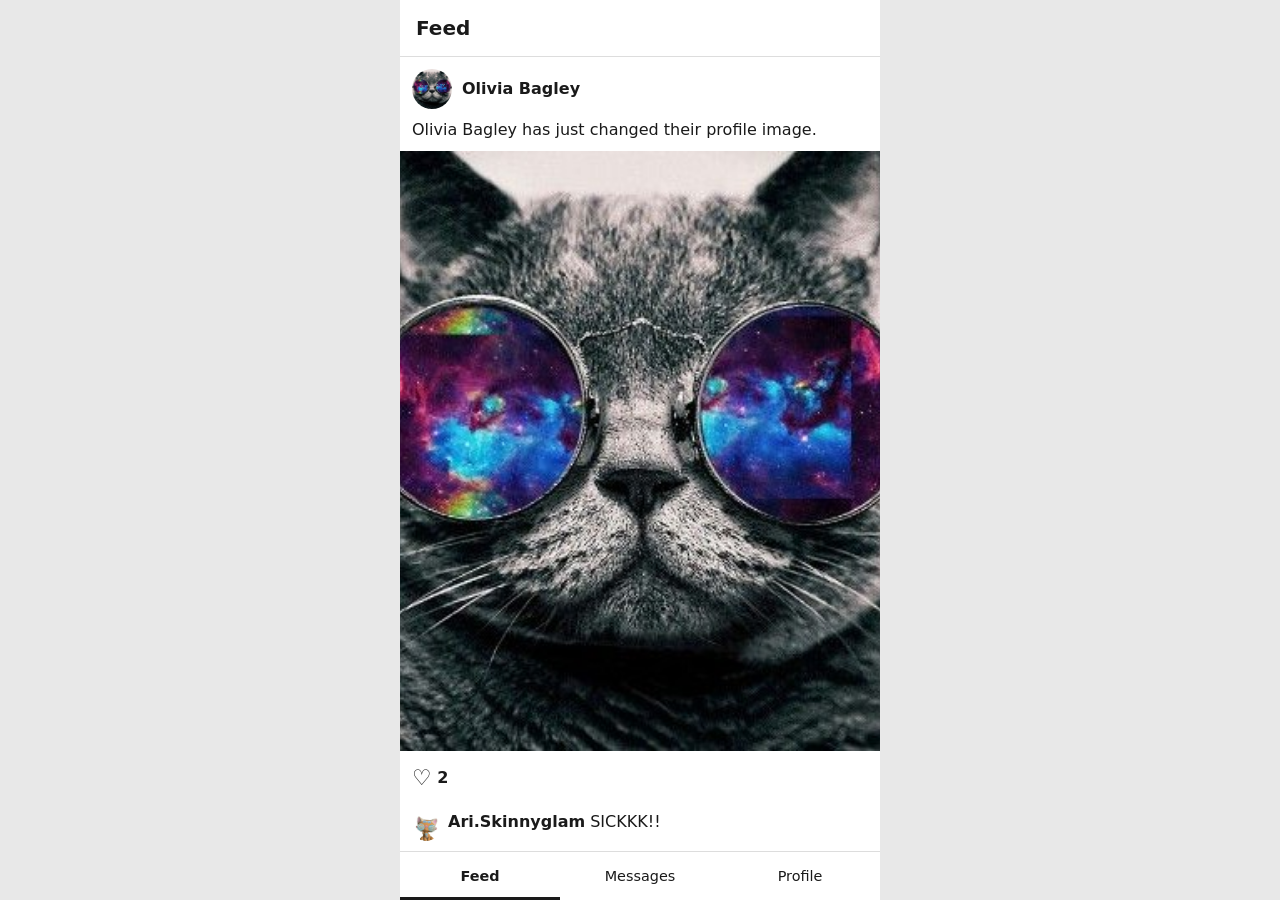
<file: index.html>
<!DOCTYPE html>
<html lang="en">
<head>
  <meta charset="UTF-8">
  <meta name="viewport" content="width=device-width, initial-scale=1">
  <title>lovelettuh</title>
  <link rel="stylesheet" href="core/shell.css">
  <link rel="stylesheet" href="core/components/post.css">
  <link rel="stylesheet" href="core/components/avatar.css">
  <link rel="stylesheet" href="core/components/online-dot.css">
  <link rel="stylesheet" href="core/components/draft-panel.css">
  <link rel="stylesheet" href="core/screens/messages.css">
  <link rel="stylesheet" href="core/screens/chat.css">
  <link rel="stylesheet" href="core/screens/profile.css">
</head>
<body>
  <div class="app">
    <header class="app-header">
      <h1 class="app-title" id="screen-title">Feed</h1>
    </header>

    <main class="app-screens">
      <section class="screen" data-screen="feed">
        <p class="screen-placeholder">Feed is empty.</p>
      </section>
      <section class="screen" data-screen="messages" hidden>
        <p class="screen-placeholder">No messages yet.</p>
      </section>
      <section class="screen" data-screen="profile" hidden>
        <p class="screen-placeholder">Profile is empty.</p>
      </section>
    </main>

    <nav class="tab-bar" aria-label="App sections">
      <button type="button" data-tab="feed" aria-current="page">Feed</button>
      <button type="button" data-tab="messages">Messages</button>
      <button type="button" data-tab="profile">Profile</button>
    </nav>
  </div>

  <script type="module" src="core/shell.js"></script>
</body>
</html>
</file>
<file: core/shell.css>
*,
*::before,
*::after {
  box-sizing: border-box;
}

html,
body {
  margin: 0;
  height: 100%;
}

body {
  background: #e8e8e8;
  color: #1a1a1a;
  font-family: system-ui, sans-serif;
}

.app {
  /* Shared by the feed, messages and chat so restyling stays in one place. */
  --accent: #1877f2;
  --muted: #65676b;
  --surface: #fff;
  --divider: #ddd;

  display: flex;
  flex-direction: column;
  height: 100dvh;
  max-width: 480px;
  margin: 0 auto;
  background: #fff;
}

/* A chat takes over the whole app: no tab bar and no feed header. */
.app.is-chat-open .app-header,
.app.is-chat-open .tab-bar {
  display: none;
}

.app.is-chat-open .app-screens {
  overflow: hidden;
}

/* A friend's profile has its own back bar, so the app header steps aside.
   The tab bar stays: tabs keep working from any profile. */
.app.is-profile-open.is-profile-active .app-header {
  display: none;
}

.app-header {
  flex: 0 0 auto;
  padding: 16px;
  padding-top: calc(16px + env(safe-area-inset-top));
  border-bottom: 1px solid #ddd;
}

.app-title {
  margin: 0;
  font-size: 1.25rem;
  font-weight: 650;
}

.app-screens {
  flex: 1 1 auto;
  min-height: 0;
  overflow: auto;
}

.screen {
  padding: 16px;
}

.screen-placeholder {
  margin: 0;
  color: #666;
}

.tab-bar {
  flex: 0 0 auto;
  display: flex;
  border-top: 1px solid #ddd;
  padding-bottom: env(safe-area-inset-bottom);
}

.tab-bar button {
  flex: 1 1 0;
  min-height: 48px;
  border: 0;
  background: #fff;
  color: inherit;
  font: inherit;
  font-size: 0.9rem;
}

.tab-bar button[aria-current="page"] {
  font-weight: 700;
  box-shadow: inset 0 -3px 0 #1a1a1a;
}
</file>
<file: core/components/post.css>
.post {
  --post-bg: #fff;
  --post-text: #1a1a1a;
  --post-muted: #65676b;
  --post-pad: 12px;
  --avatar-size: 40px;
  --comment-avatar-size: 28px;
  --post-like-active: #1877f2;

  background: var(--post-bg);
  color: var(--post-text);
  border-bottom: 8px solid #efefef;
}

.screen[data-screen="feed"] {
  padding: 0;
}

.post-header,
.post-caption,
.post-actions,
.post-comments {
  padding-left: var(--post-pad);
  padding-right: var(--post-pad);
}

.post-header {
  display: flex;
  align-items: center;
  gap: 10px;
  padding-top: 12px;
  padding-bottom: 10px;
}

.post-avatar {
  width: var(--avatar-size);
  height: var(--avatar-size);
  flex: 0 0 auto;
  border-radius: 50%;
  object-fit: cover;
  background: #eee;
}

.post-avatar--small {
  width: var(--comment-avatar-size);
  height: var(--comment-avatar-size);
  margin-top: 2px;
}

.post-author {
  margin: 0;
  min-width: 0;
  font-weight: 650;
  line-height: 1.25;
  overflow-wrap: anywhere;
}

.post-caption {
  margin: 0 0 10px;
  line-height: 1.4;
  overflow-wrap: anywhere;
}

.post-image {
  display: block;
  width: 100%;
  aspect-ratio: 4 / 5;
  object-fit: cover;
  background: #eee;
}

.post-actions {
  display: flex;
  align-items: center;
  padding-top: 4px;
  padding-bottom: 4px;
}

.post-like {
  display: inline-flex;
  align-items: center;
  gap: 6px;
  min-height: 44px;
  margin: 0;
  padding: 0;
  border: 0;
  background: none;
  color: inherit;
  font: inherit;
  font-weight: 650;
  cursor: pointer;
  -webkit-tap-highlight-color: transparent;
}

.post-like[aria-pressed="true"] {
  color: var(--post-like-active);
}

.post-like-icon {
  font-size: 1.35rem;
  line-height: 1;
}

@keyframes post-like-pop {
  50% {
    transform: scale(1.3);
  }
}

.post-like[aria-pressed="true"] .post-like-icon {
  animation: post-like-pop 180ms ease-out;
}

@media (prefers-reduced-motion: reduce) {
  .post-like[aria-pressed="true"] .post-like-icon {
    animation: none;
  }
}

.post-comments {
  list-style: none;
  margin: 0;
  padding-bottom: 12px;
}

.post-comments:empty {
  padding-bottom: 4px;
}

.post-comment {
  display: flex;
  gap: 8px;
  margin-top: 8px;
}

.post-comment p {
  margin: 0;
  min-width: 0;
  line-height: 1.35;
  overflow-wrap: anywhere;
}

.post-comment-author {
  font-weight: 650;
}

.post-comment-form {
  display: flex;
  align-items: center;
  gap: 8px;
  padding: 8px var(--post-pad) 14px;
}

.post-comment-input {
  flex: 1 1 auto;
  min-width: 0;
  min-height: 44px;
  padding: 8px 12px;
  border: 1px solid #ddd;
  border-radius: 18px;
  background: #f2f2f2;
  color: inherit;
  font: inherit;
  /* 16px stops iOS Safari from zooming in when the field is focused. */
  font-size: 16px;
}

.post-comment-send {
  flex: 0 0 auto;
  min-height: 44px;
  padding: 0 14px;
  border: 0;
  border-radius: 18px;
  background: var(--post-like-active);
  color: #fff;
  font: inherit;
  font-weight: 650;
  cursor: pointer;
  -webkit-tap-highlight-color: transparent;
}
</file>
<file: core/components/avatar.css>
/* Sizes are set by the screens that use the avatar. */
.avatar {
  flex: 0 0 auto;
  border-radius: 50%;
  object-fit: cover;
  background: #eee;
}
</file>
<file: core/components/online-dot.css>
.online-dot {
  display: inline-block;
  flex: 0 0 auto;
  width: 10px;
  height: 10px;
  border-radius: 50%;
  background: #c4c4c4;
}

.online-dot.is-online {
  background: #31a24c;
}
</file>
<file: core/components/draft-panel.css>
.draft-panel {
  border-top: 1px solid var(--divider, #ddd);
}

.draft-bar {
  width: 100%;
  min-height: 40px;
  padding: 8px 12px;
  border: 0;
  background: var(--surface, #fff);
  color: var(--accent, #1877f2);
  font: inherit;
  font-weight: 600;
  text-align: left;
  cursor: pointer;
  -webkit-tap-highlight-color: transparent;
}

.draft-panel-body {
  max-height: 0;
  overflow: hidden;
  transition: max-height 200ms ease;
}

.draft-panel-inner {
  padding: 10px 12px 14px;
  background: var(--surface, #fff);
}

.draft-text {
  margin: 0;
  line-height: 2;
  overflow-wrap: anywhere;
}

.draft-blank {
  display: inline-block;
  min-width: 64px;
  border-bottom: 2px solid var(--accent, #1877f2);
}

@media (prefers-reduced-motion: reduce) {
  .draft-panel-body {
    transition: none;
  }
}
</file>
<file: core/screens/messages.css>
.screen[data-screen="messages"] {
  height: 100%;
  padding: 0;
}

.chat-list {
  height: 100%;
  overflow-y: auto;
  -webkit-overflow-scrolling: touch;
}

.chat-row {
  display: flex;
  align-items: center;
  gap: 12px;
  width: 100%;
  min-height: 74px;
  padding: 10px 16px;
  border: 0;
  border-bottom: 1px solid var(--divider, #ddd);
  background: var(--surface, #fff);
  color: inherit;
  font: inherit;
  text-align: left;
  cursor: pointer;
  -webkit-tap-highlight-color: transparent;
}

.chat-row-avatar {
  width: 52px;
  height: 52px;
}

.chat-row-info {
  display: flex;
  flex: 1 1 auto;
  flex-direction: column;
  gap: 3px;
  min-width: 0;
}

.chat-row-top {
  display: flex;
  align-items: baseline;
  gap: 8px;
  min-width: 0;
}

.chat-row-name {
  flex: 0 1 auto;
  min-width: 0;
  overflow: hidden;
  font-weight: 650;
  text-overflow: ellipsis;
  white-space: nowrap;
}

.chat-row-time {
  flex: 0 0 auto;
  margin-left: auto;
  color: var(--muted, #65676b);
  font-size: 0.75rem;
}

.chat-row-preview {
  min-width: 0;
  overflow: hidden;
  color: var(--muted, #65676b);
  text-overflow: ellipsis;
  white-space: nowrap;
}
</file>
<file: core/screens/chat.css>
.chat-view {
  display: none;
  height: 100%;
  flex-direction: column;
}

.chat-view.is-active {
  display: flex;
}

.chat-header {
  display: flex;
  flex: 0 0 auto;
  align-items: center;
  gap: 10px;
  padding: 10px 12px;
  padding-top: calc(10px + env(safe-area-inset-top));
  border-bottom: 1px solid var(--divider, #ddd);
  background: var(--surface, #fff);
}

.chat-back {
  flex: 0 0 auto;
  width: 40px;
  height: 40px;
  border: 0;
  background: none;
  color: inherit;
  font: inherit;
  font-size: 2rem;
  line-height: 1;
  cursor: pointer;
  -webkit-tap-highlight-color: transparent;
}

.chat-header-avatar {
  width: 36px;
  height: 36px;
}

.chat-header-name {
  flex: 1 1 auto;
  min-width: 0;
  margin: 0;
  overflow: hidden;
  font-weight: 650;
  text-overflow: ellipsis;
  white-space: nowrap;
}

.chat-header .online-dot {
  margin-right: 4px;
}

.chat-messages {
  display: flex;
  flex: 1 1 auto;
  flex-direction: column;
  gap: 8px;
  min-height: 0;
  margin: 0;
  padding: 16px 12px;
  overflow-y: auto;
  list-style: none;
  background: #f2f2f2;
  -webkit-overflow-scrolling: touch;
}

.chat-date {
  align-self: center;
  max-width: 80%;
  margin: 6px 0;
  padding: 3px 10px;
  border-radius: 12px;
  background: var(--divider, #ddd);
  color: var(--muted, #65676b);
  font-size: 0.7rem;
  text-align: center;
}

.chat-message {
  display: flex;
  flex-direction: column;
  align-items: flex-start;
  align-self: flex-start;
  max-width: 80%;
}

.chat-message--mine {
  align-items: flex-end;
  align-self: flex-end;
}

.chat-bubble {
  margin: 0;
  padding: 8px 12px;
  border-radius: 16px;
  background: var(--surface, #fff);
  line-height: 1.35;
  overflow-wrap: anywhere;
}

.chat-message--mine .chat-bubble {
  background: var(--accent, #1877f2);
  color: #fff;
}

.chat-time {
  padding: 0 4px;
  color: var(--muted, #65676b);
  font-size: 0.7rem;
}

.chat-compose {
  flex: 0 0 auto;
  background: var(--surface, #fff);
  padding-bottom: env(safe-area-inset-bottom);
}

.chat-form {
  display: flex;
  align-items: center;
  gap: 8px;
  padding: 8px 12px 10px;
}

.chat-input {
  flex: 1 1 auto;
  min-width: 0;
  min-height: 44px;
  padding: 8px 12px;
  border: 1px solid var(--divider, #ddd);
  border-radius: 18px;
  background: #f2f2f2;
  color: inherit;
  font: inherit;
  /* 16px stops iOS Safari from zooming in when the field is focused. */
  font-size: 16px;
}

.chat-send {
  flex: 0 0 auto;
  min-height: 44px;
  padding: 0 14px;
  border: 0;
  border-radius: 18px;
  background: var(--accent, #1877f2);
  color: #fff;
  font: inherit;
  font-weight: 650;
  cursor: pointer;
  -webkit-tap-highlight-color: transparent;
}
</file>
<file: core/screens/profile.css>
.screen[data-screen="profile"] {
  height: 100%;
  padding: 0;
}

.profile-view {
  display: flex;
  flex-direction: column;
  height: 100%;
}

/* Each profile keeps its own scroll position while another one is on top. */
.profile-view[hidden] {
  display: none;
}

.profile-view.is-pushed {
  animation: profile-slide-in 180ms ease-out;
}

@keyframes profile-slide-in {
  from {
    opacity: 0;
    transform: translateX(16px);
  }
}

@media (prefers-reduced-motion: reduce) {
  .profile-view.is-pushed {
    animation: none;
  }
}

.profile-scroll {
  flex: 1 1 auto;
  min-height: 0;
  overflow-y: auto;
  -webkit-overflow-scrolling: touch;
}

.profile-nav {
  display: flex;
  flex: 0 0 auto;
  align-items: center;
  gap: 10px;
  padding: 10px 12px;
  padding-top: calc(10px + env(safe-area-inset-top));
  border-bottom: 1px solid var(--divider, #ddd);
  background: var(--surface, #fff);
}

.profile-back {
  flex: 0 0 auto;
  width: 40px;
  height: 40px;
  border: 0;
  background: none;
  color: inherit;
  font: inherit;
  font-size: 2rem;
  line-height: 1;
  cursor: pointer;
  -webkit-tap-highlight-color: transparent;
}

.profile-nav-name {
  min-width: 0;
  overflow: hidden;
  font-weight: 650;
  text-overflow: ellipsis;
  white-space: nowrap;
}

.profile-cover {
  position: relative;
  height: 140px;
  overflow: hidden;
  background: linear-gradient(135deg, #c9dcf2, #f2d9df);
}

.profile-cover-image {
  display: block;
  width: 100%;
  height: 100%;
  object-fit: cover;
}

.profile-header {
  padding: 0 16px 16px;
}

.profile-avatar {
  display: block;
  position: relative;
  width: 96px;
  height: 96px;
  margin-top: -48px;
  border: 4px solid var(--surface, #fff);
}

.profile-name-row {
  display: flex;
  align-items: center;
  gap: 8px;
  margin-top: 8px;
}

.profile-name {
  min-width: 0;
  margin: 0;
  font-size: 1.35rem;
  line-height: 1.2;
  overflow-wrap: anywhere;
}

.profile-name-row .online-dot {
  width: 12px;
  height: 12px;
}

.profile-bio {
  margin: 6px 0 0;
  color: var(--muted, #65676b);
  line-height: 1.4;
  overflow-wrap: anywhere;
}

.profile-section {
  padding: 16px;
  border-top: 8px solid #efefef;
}

.section-title {
  margin: 0 0 10px;
  font-size: 1.1rem;
}

.about-list {
  margin: 0;
}

.about-row {
  display: flex;
  align-items: flex-start;
  gap: 12px;
  padding: 6px 0;
}

.about-row dt {
  flex: 0 0 110px;
  color: var(--muted, #65676b);
}

.about-row dd {
  min-width: 0;
  margin: 0;
  overflow-wrap: anywhere;
}

.friends-grid {
  display: grid;
  grid-template-columns: repeat(auto-fill, minmax(84px, 1fr));
  gap: 14px 10px;
}

.friend-item {
  min-width: 0;
  padding: 0;
  border: 0;
  background: none;
  color: inherit;
  font: inherit;
  text-align: center;
  cursor: pointer;
  -webkit-tap-highlight-color: transparent;
}

.friend-avatar {
  width: 64px;
  height: 64px;
}

.friend-name {
  display: block;
  width: 100%;
  margin-top: 4px;
  overflow: hidden;
  font-size: 0.8rem;
  line-height: 1.3;
  text-overflow: ellipsis;
  white-space: nowrap;
}

/* Posts keep the full width, like in the feed. */
.posts-section {
  padding: 0;
}

.posts-title {
  padding: 16px 16px 0;
}

.profile-empty {
  margin: 0;
  padding: 16px;
  color: var(--muted, #65676b);
}
</file>
